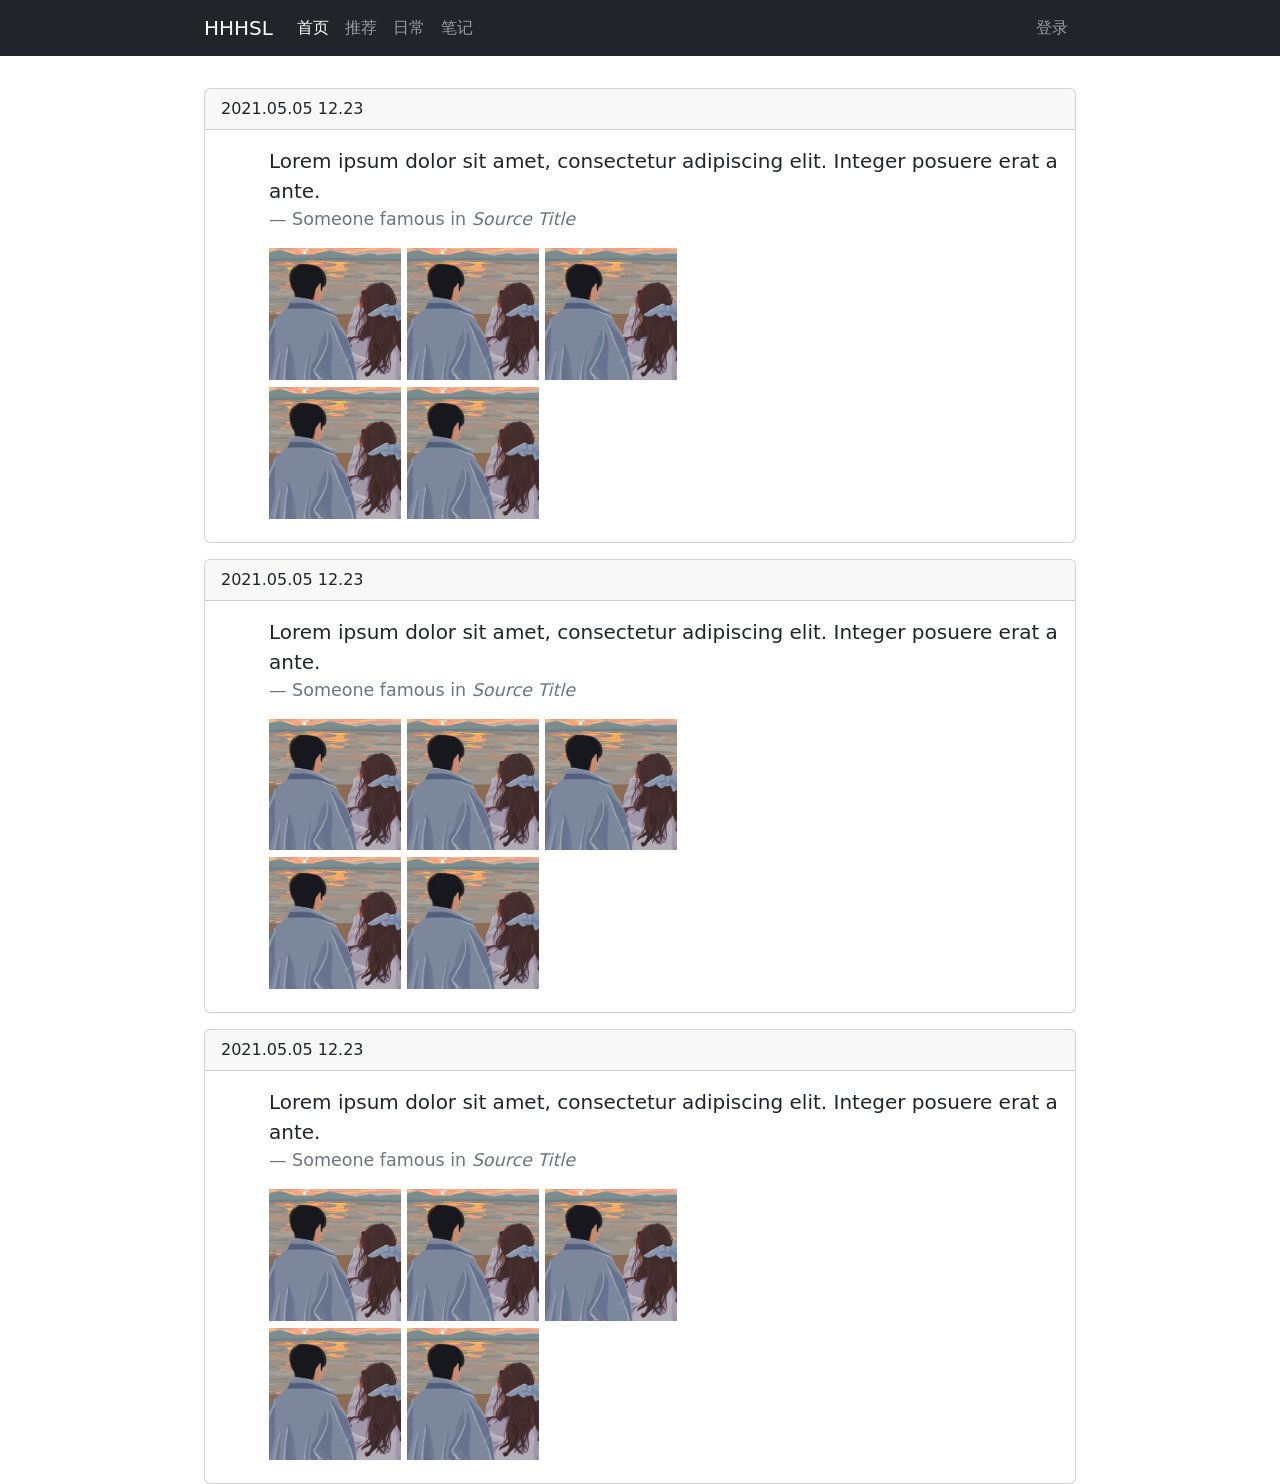
<file: daily.html>
<!DOCTYPE html>

<head>
    <meta charset="UTF-8">
    <meta http-equiv="X-UA-Compatible" content="IE=edge">
    <meta name="viewport" content="width=device-width, initial-scale=1.0">
    <link href="https://cdn.jsdelivr.net/npm/bootstrap@5.0.0-beta3/dist/css/bootstrap.min.css" rel="stylesheet" integrity="sha384-eOJMYsd53ii+scO/bJGFsiCZc+5NDVN2yr8+0RDqr0Ql0h+rP48ckxlpbzKgwra6" crossorigin="anonymous">
    <link rel="stylesheet" href="https://cdnjs.cloudflare.com/ajax/libs/animate.css/4.1.1/animate.min.css" />
    <link rel="stylesheet" href="css/nav.css">
    <link rel="stylesheet" href="css/daily.css">
    <link rel="icon" href="img/1.jpg">
    <script src="https://cdn.bootcdn.net/ajax/libs/jquery/2.2.0/jquery.js" type="text/javascript" charset="utf-8"></script>
    <script src="https://cdn.jsdelivr.net/npm/bootstrap@5.0.0-beta3/dist/js/bootstrap.min.js" integrity="sha384-j0CNLUeiqtyaRmlzUHCPZ+Gy5fQu0dQ6eZ/xAww941Ai1SxSY+0EQqNXNE6DZiVc" crossorigin="anonymous"></script>

    <title>推荐</title>
</head>

<body>
    <script src="js/navigation.js"></script>

    <div class="Daily_content" style="margin-top: 56px;">
        <div class="container">
            <div class="row Daily_sharing">
                <div class="Daily_mood mt-3">
                    <div class="card mt-3">
                        <div class="card-header">
                            2021.05.05 12.23
                        </div>
                        <div class="card-body">
                            <blockquote class="blockquote mb-0">
                                <p>Lorem ipsum dolor sit amet, consectetur adipiscing elit. Integer posuere erat a ante.</p>
                                <footer class=" blockquote-footer">Someone famous in <cite title=" Source Title ">Source Title</cite>
                                </footer>
                                <div class="col-md-8">
                                    <img src=" img/1.jpg " alt=" " class="col-md-5 col-lg-3">
                                    <img src=" img/1.jpg " alt=" " class="col-md-5 col-lg-3">
                                    <img src=" img/1.jpg " alt=" " class="col-md-5 col-lg-3">
                                    <img src=" img/1.jpg " alt=" " class="col-md-5 col-lg-3">
                                    <img src=" img/1.jpg " alt=" " class="col-md-5 col-lg-3">
                                </div>
                            </blockquote>
                        </div>
                    </div>
                    <div class="card mt-3">
                        <div class="card-header">
                            2021.05.05 12.23
                        </div>
                        <div class="card-body">
                            <blockquote class="blockquote mb-0">
                                <p>Lorem ipsum dolor sit amet, consectetur adipiscing elit. Integer posuere erat a ante.</p>
                                <footer class=" blockquote-footer">Someone famous in <cite title=" Source Title ">Source Title</cite>
                                </footer>
                                <div class="col-md-8">
                                    <img src=" img/1.jpg " alt=" " class="col-md-5 col-lg-3">
                                    <img src=" img/1.jpg " alt=" " class="col-md-5 col-lg-3">
                                    <img src=" img/1.jpg " alt=" " class="col-md-5 col-lg-3">
                                    <img src=" img/1.jpg " alt=" " class="col-md-5 col-lg-3">
                                    <img src=" img/1.jpg " alt=" " class="col-md-5 col-lg-3">
                                </div>
                            </blockquote>
                        </div>
                    </div>
                    <div class="card mt-3">
                        <div class="card-header">
                            2021.05.05 12.23
                        </div>
                        <div class="card-body">
                            <blockquote class="blockquote mb-0">
                                <p>Lorem ipsum dolor sit amet, consectetur adipiscing elit. Integer posuere erat a ante.</p>
                                <footer class=" blockquote-footer">Someone famous in <cite title=" Source Title ">Source Title</cite>
                                </footer>
                                <div class="col-md-8">
                                    <img src=" img/1.jpg " alt=" " class="col-md-5 col-lg-3">
                                    <img src=" img/1.jpg " alt=" " class="col-md-5 col-lg-3">
                                    <img src=" img/1.jpg " alt=" " class="col-md-5 col-lg-3">
                                    <img src=" img/1.jpg " alt=" " class="col-md-5 col-lg-3">
                                    <img src=" img/1.jpg " alt=" " class="col-md-5 col-lg-3">
                                </div>
                            </blockquote>
                        </div>
                    </div>


                </div>

            </div>
        </div>

    </div>





</body>

</html>
</file>
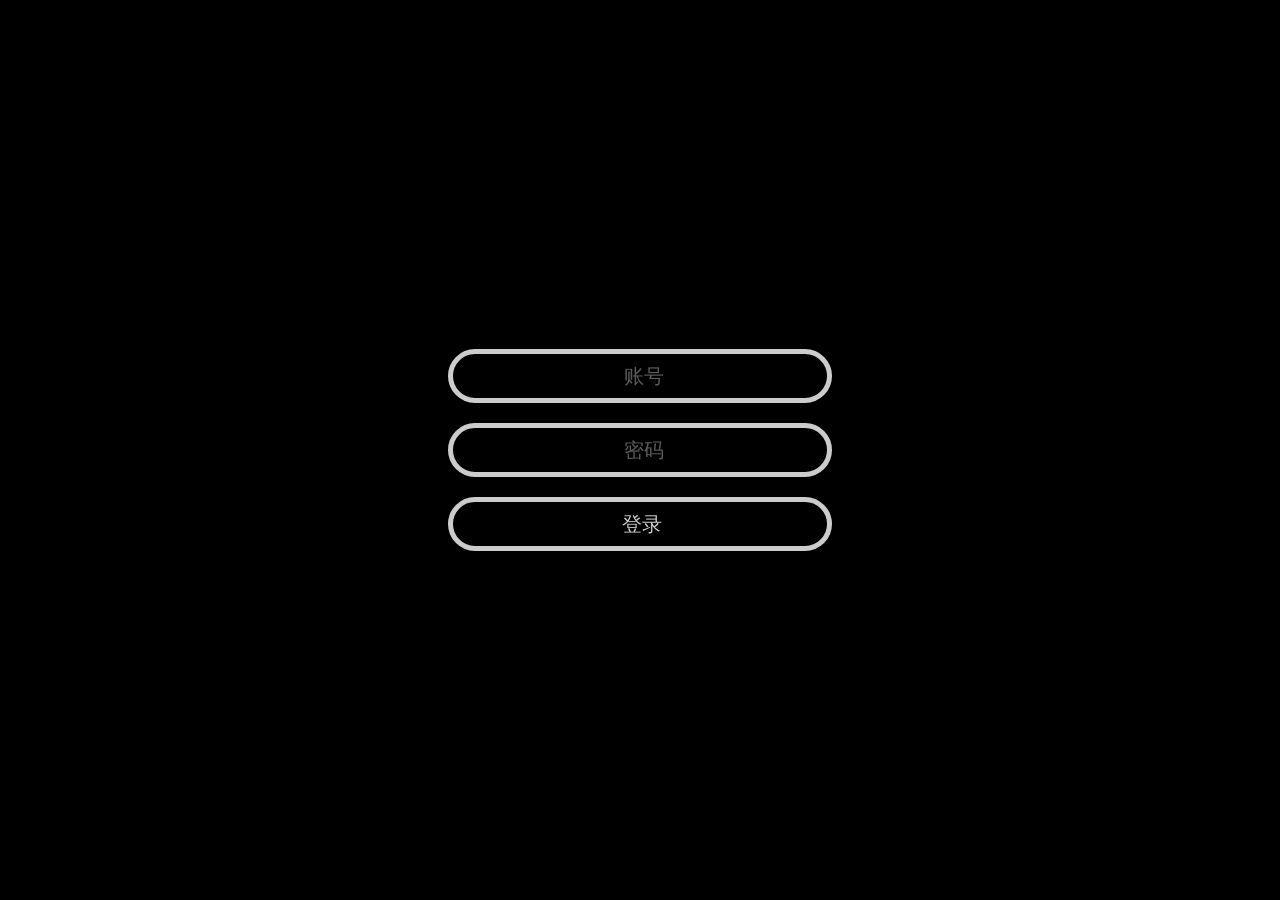
<file: login.html>
<!DOCTYPE html>

<head>
    <meta charset="UTF-8">
    <meta http-equiv="X-UA-Compatible" content="IE=edge">
    <meta name="viewport" content="width=device-width, initial-scale=1.0">
    <link href="https://cdn.jsdelivr.net/npm/bootstrap@5.0.0-beta3/dist/css/bootstrap.min.css" rel="stylesheet" integrity="sha384-eOJMYsd53ii+scO/bJGFsiCZc+5NDVN2yr8+0RDqr0Ql0h+rP48ckxlpbzKgwra6" crossorigin="anonymous">
    <link rel="stylesheet" href="https://cdnjs.cloudflare.com/ajax/libs/animate.css/4.1.1/animate.min.css" />
    <link rel="stylesheet" href="css/nav.css">
    <link rel="stylesheet" href="css/login.css">
    <link rel="icon" href="img/1.jpg">
    <script src="https://cdn.bootcdn.net/ajax/libs/jquery/2.2.0/jquery.js" type="text/javascript" charset="utf-8"></script>
    <script src="https://cdn.jsdelivr.net/npm/bootstrap@5.0.0-beta3/dist/js/bootstrap.min.js" integrity="sha384-j0CNLUeiqtyaRmlzUHCPZ+Gy5fQu0dQ6eZ/xAww941Ai1SxSY+0EQqNXNE6DZiVc" crossorigin="anonymous"></script>
    <script src="js/login.js"></script>
    <title>登录</title>
</head>

<body>

    <div class="login vh-100">
        <div class="content">
            <form action="" method="POST">
                <input type="text" placeholder="账号"><br>
                <input type="password" placeholder="密码"><br>
                <input type="button" value="登录">
            </form>
            
        </div>

    </div>
</body>

</html>
</file>
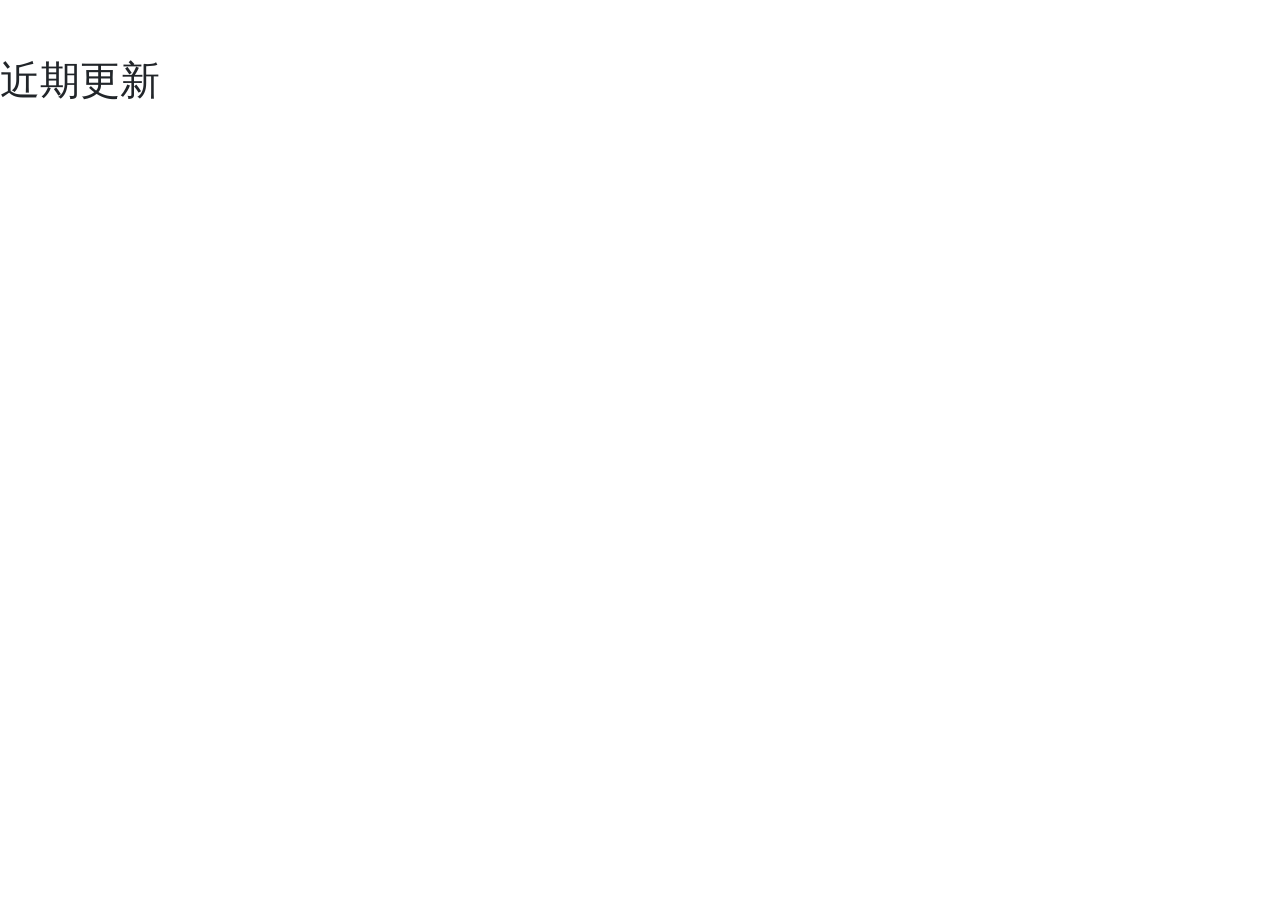
<file: note.html>
<!DOCTYPE html>

<head>
    <meta charset="UTF-8">
    <meta http-equiv="X-UA-Compatible" content="IE=edge">
    <meta name="viewport" content="width=device-width, initial-scale=1.0">
    <link href="https://cdn.jsdelivr.net/npm/bootstrap@5.0.0-beta3/dist/css/bootstrap.min.css" rel="stylesheet" integrity="sha384-eOJMYsd53ii+scO/bJGFsiCZc+5NDVN2yr8+0RDqr0Ql0h+rP48ckxlpbzKgwra6" crossorigin="anonymous">
    <link rel="stylesheet" href="https://cdnjs.cloudflare.com/ajax/libs/animate.css/4.1.1/animate.min.css" />
    <link rel="stylesheet" href="css/index.css">
    <link rel="icon" href="img/1.jpg">
    <script src="https://cdn.bootcdn.net/ajax/libs/jquery/2.2.0/jquery.js" type="text/javascript" charset="utf-8"></script>
    <script src="https://cdn.jsdelivr.net/npm/bootstrap@5.0.0-beta3/dist/js/bootstrap.min.js" integrity="sha384-j0CNLUeiqtyaRmlzUHCPZ+Gy5fQu0dQ6eZ/xAww941Ai1SxSY+0EQqNXNE6DZiVc" crossorigin="anonymous"></script>

    <title>推荐</title>
</head>

<body>
    <script src="js/navigation.js"></script>

    <H1 style="margin-top: 56px;">近期更新</H1>
</body>

</html>
</file>
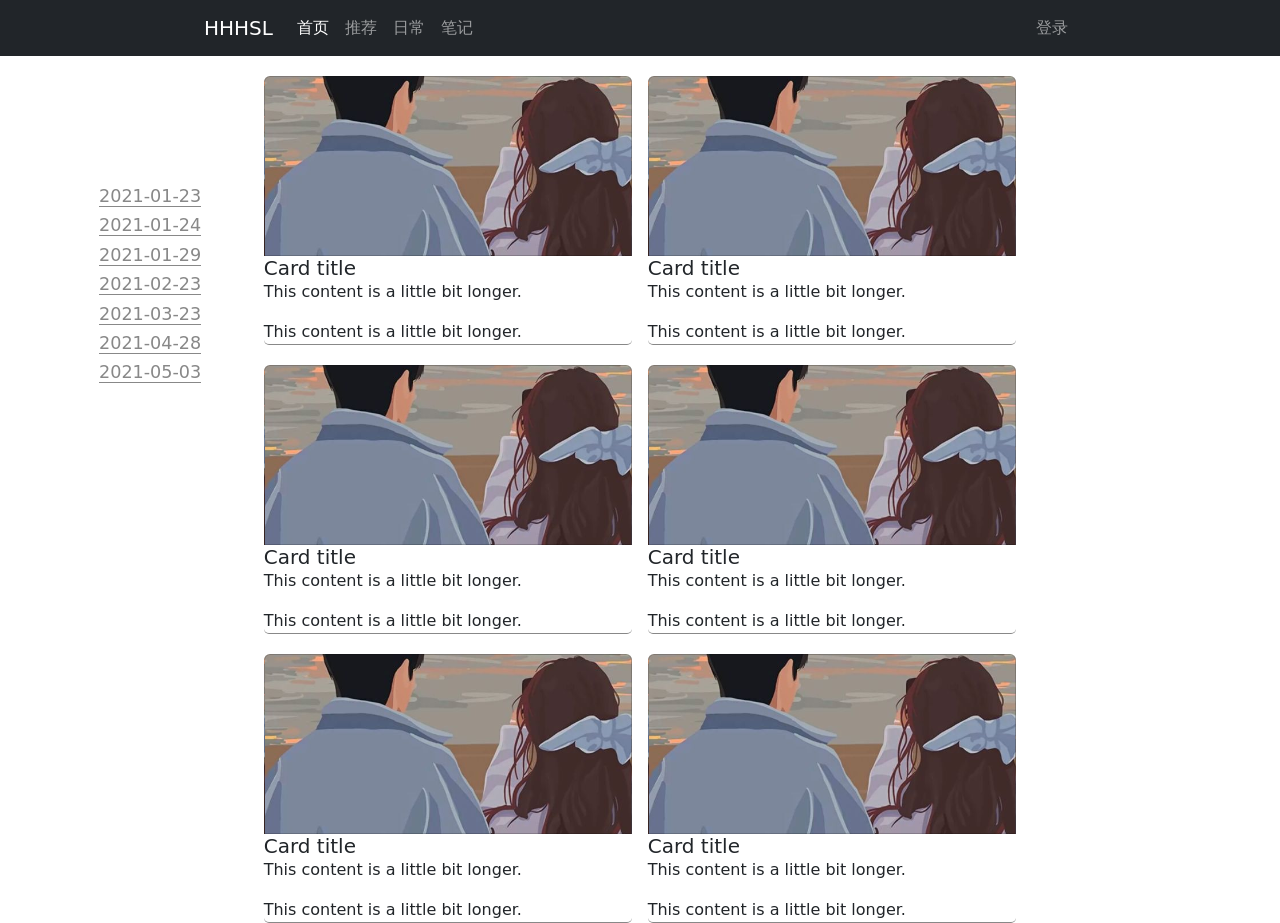
<file: recommend.html>
<!DOCTYPE html>
<html>

<head>
    <meta charset="UTF-8">
    <meta http-equiv="X-UA-Compatible" content="IE=edge">
    <meta name="viewport" content="width=device-width, initial-scale=1.0">
    <link href="https://cdn.jsdelivr.net/npm/bootstrap@5.0.0-beta3/dist/css/bootstrap.min.css" rel="stylesheet" integrity="sha384-eOJMYsd53ii+scO/bJGFsiCZc+5NDVN2yr8+0RDqr0Ql0h+rP48ckxlpbzKgwra6" crossorigin="anonymous">
    <link rel="stylesheet" href="https://cdnjs.cloudflare.com/ajax/libs/animate.css/4.1.1/animate.min.css" />
    <link rel="stylesheet" href="css/nav.css">
    <link rel="stylesheet" href="css/recommend.css">
    <link rel="icon" href="img/1.jpg">
    <script src="https://cdn.bootcdn.net/ajax/libs/jquery/2.2.0/jquery.js" type="text/javascript" charset="utf-8"></script>
    <script src="https://cdn.jsdelivr.net/npm/bootstrap@5.0.0-beta3/dist/js/bootstrap.min.js" integrity="sha384-j0CNLUeiqtyaRmlzUHCPZ+Gy5fQu0dQ6eZ/xAww941Ai1SxSY+0EQqNXNE6DZiVc" crossorigin="anonymous"></script>

    <title>推荐</title>
</head>

<body>
    <script src="js/navigation.js"></script>
    <div class="Main_content" style="margin-top: 56px;">
        <div class="Left_Nav d-none d-xl-block">
            <ul class="Date_order">
                <li><a href="#">2021-01-23</a></li>
                <li><a href="#">2021-01-24</a></li>
                <li><a href="#">2021-01-29</a></li>
                <li><a href="#">2021-02-23</a></li>
                <li><a href="#">2021-03-23</a></li>
                <li><a href="#">2021-04-28</a></li>
                <li><a href="#">2021-05-03</a></li>
            </ul>

        </div>
        <div class="content container">
            <div class="row">
                <div class="article col-md-6 col-12">
                    <div class="card" style="background-image: url(img/1.jpg);">
                    </div>
                    <div class="card-body">
                        <h5 class="card-title">Card title</h5>
                        <p class="card-text">This content is a little bit longer.</p>
                        <p class="card-text">This content is a little bit longer.</p>
                    </div>
                </div>
                <div class="article col-md-6 col-12">
                    <div class="card" style="background-image: url(img/1.jpg);">
                    </div>
                    <div class="card-body">
                        <h5 class="card-title">Card title</h5>
                        <p class="card-text">This content is a little bit longer.</p>
                        <p class="card-text">This content is a little bit longer.</p>
                    </div>
                </div>
                <div class="article col-md-6 col-12">
                    <div class="card" style="background-image: url(img/1.jpg);">
                    </div>
                    <div class="card-body">
                        <h5 class="card-title">Card title</h5>
                        <p class="card-text">This content is a little bit longer.</p>
                        <p class="card-text">This content is a little bit longer.</p>
                    </div>
                </div>
                <div class="article col-md-6 col-12">
                    <div class="card" style="background-image: url(img/1.jpg);">
                    </div>
                    <div class="card-body">
                        <h5 class="card-title">Card title</h5>
                        <p class="card-text">This content is a little bit longer.</p>
                        <p class="card-text">This content is a little bit longer.</p>
                    </div>
                </div>
                <div class="article col-md-6 col-12">
                    <div class="card" style="background-image: url(img/1.jpg);">
                    </div>
                    <div class="card-body">
                        <h5 class="card-title">Card title</h5>
                        <p class="card-text">This content is a little bit longer.</p>
                        <p class="card-text">This content is a little bit longer.</p>
                    </div>
                </div>
                <div class="article col-md-6 col-12">
                    <div class="card" style="background-image: url(img/1.jpg);">
                    </div>
                    <div class="card-body">
                        <h5 class="card-title">Card title</h5>
                        <p class="card-text">This content is a little bit longer.</p>
                        <p class="card-text">This content is a little bit longer.</p>
                    </div>
                </div>





            </div>
        </div>
        <!-- <div class="Right_Nav" style="background-color: red; width: 15%; height: 900px;"></div> -->
    </div>


</body>

</html>
</file>
<file: css/nav.css>
@media (min-width: 1200px) { 
    .navbar .container{
        width: 70%;
    }
 }
</file>
<file: css/daily.css>
@media (min-width: 768px) and (max-width: 992px) {
        .row {
            --bs-gutter-x: 10.5rem;
        }
        .row>* {
            padding-right: 0;
            padding-left: 0;
        }
    }
    
    @media (max-width: 768px) {
        .row {
            --bs-gutter-x: 10.5rem;
        }
        .card-body img {
            width: 25%;
        }
        .Daily_mood {
            padding: 2.5%;
        }
    }
    
    @media (max-width: 576px) {
        .row {
            --bs-gutter-x: 8.5rem;
        }
    }
    
    @media (min-width: 992px) {
        .blockquote {
            padding-left: 3rem!important;
        }
    }
    
    .card-body img {
        margin-bottom: 7px;
    }
    
    .Daily_content .container {
        width: 70%;
    }
</file>
<file: css/login.css>
@media (max-width: 768px) {
    .content input {
        width: 70%;
    }
}
@media (min-width: 768px) and (max-width: 992px) {
    .content input {
        width: 40%;
    }
}
@media (min-width: 992px) {
    .content input {
        width: 30%;
    }
}

.login {
    display: table;
    width: 100%;
    background-color: black;
}

.content {
    display: table-cell;
    vertical-align: middle;
    text-align: center;
}
.content input {
    height: 54px;
    margin: 10px;
    border: 5px solid white;
    border-radius: 50px;
    outline:none;
    text-align: center;
    padding-left: 10px;
    opacity: 0.8;
    color: white;
    font-size: 20px;
    background-color: black;

}
</file>
<file: css/index.css>
@media (min-width: 1200px) {
     .navbar .container {
         width: 70%;
     }
 }

 @media (min-width: 576px) {
     .hi p:nth-child(1) {
         font-size: 7em;
     }
 }

 @media (max-width: 576px) {
     .hi p:nth-child(1) {
         font-size: 5em;
     }
 }

 /* 导航栏 */

 #navigation_bar .navbar {
     transition: opacity 2s;
 }

 /* 主体部分 */

 /* 模拟表格居中 */

 .hi, .hi1 {
     display: table;
     width: 100%;
     transition: background-color 2s;
 }

 .hi .content, .hi1 .content1 {
     display: table-cell;
     vertical-align: middle;
     text-align: center;
 }

 .hi span, .hi p:nth-child(2) ,.hi1 p,#navigation_bar .navbar{
     opacity: 0;
 }

 .hi p:nth-child(2) {
     position: relative;
     top: 30%;
 }

 .hi1 p{
    position: relative;
    color: white;
 }
</file>
<file: css/recommend.css>
@media (max-width: 576px) {
    .row {
        --bs-gutter-x: 7.5rem;
    }
}

@media (min-width: 768px) {
    .row {
        --bs-gutter-x: 10.5rem;
    }
    .content .article {
        width: 48%;
    }
}

@media (min-width: 1200px) {
    .row {
        --bs-gutter-x: 1.5rem;
    }
}

.Main_content {
    display: flex;
}

.Main_content .container {
    width: 60%;
}

.Main_content .Left_Nav {
    position: fixed;
    top: 20%;
    left: 5%;
}

.Main_content .Left_Nav ul {
    list-style-type: none;
    font-size: 1.1em;
}

.Left_Nav li {
    margin: 3px;
}

.Left_Nav a {
    text-decoration: none;
    color: #888888;
    border-bottom: 1px solid #888888;
}

.Left_Nav ul li:hover {
    font-size: 1.2em;
}

.content .article {
    border-bottom: 0.5px solid #888888;
    border-radius: 5px;
    margin: 0 auto;
    padding: 0px;
}

.card {
    margin-top: 20px;
    padding-top: 20px;
    height: 180px;
    border-bottom-left-radius: 0%;
    border-bottom-right-radius: 0%;
    background-position: 0px;
    background-size: 100%;
    transition-property: background-size;
    transition-duration: 1s;
    /* 兼容 */
    -moz-transition-property: background-size;
    -moz-transition-duration: 1s;
    -o-transition-property: background-size;
    -o-transition-duration: 1s;
    -webkit-transition-property: background-size;
    -webkit-transition-duration: 1s;
    /* box-shadow: 5px 5px 5px #888888; */
}

.content .article:hover {
    box-shadow: 0px 2px #888888;
}

.content .article:hover .card {
    background-size: 110%;
}
</file>
